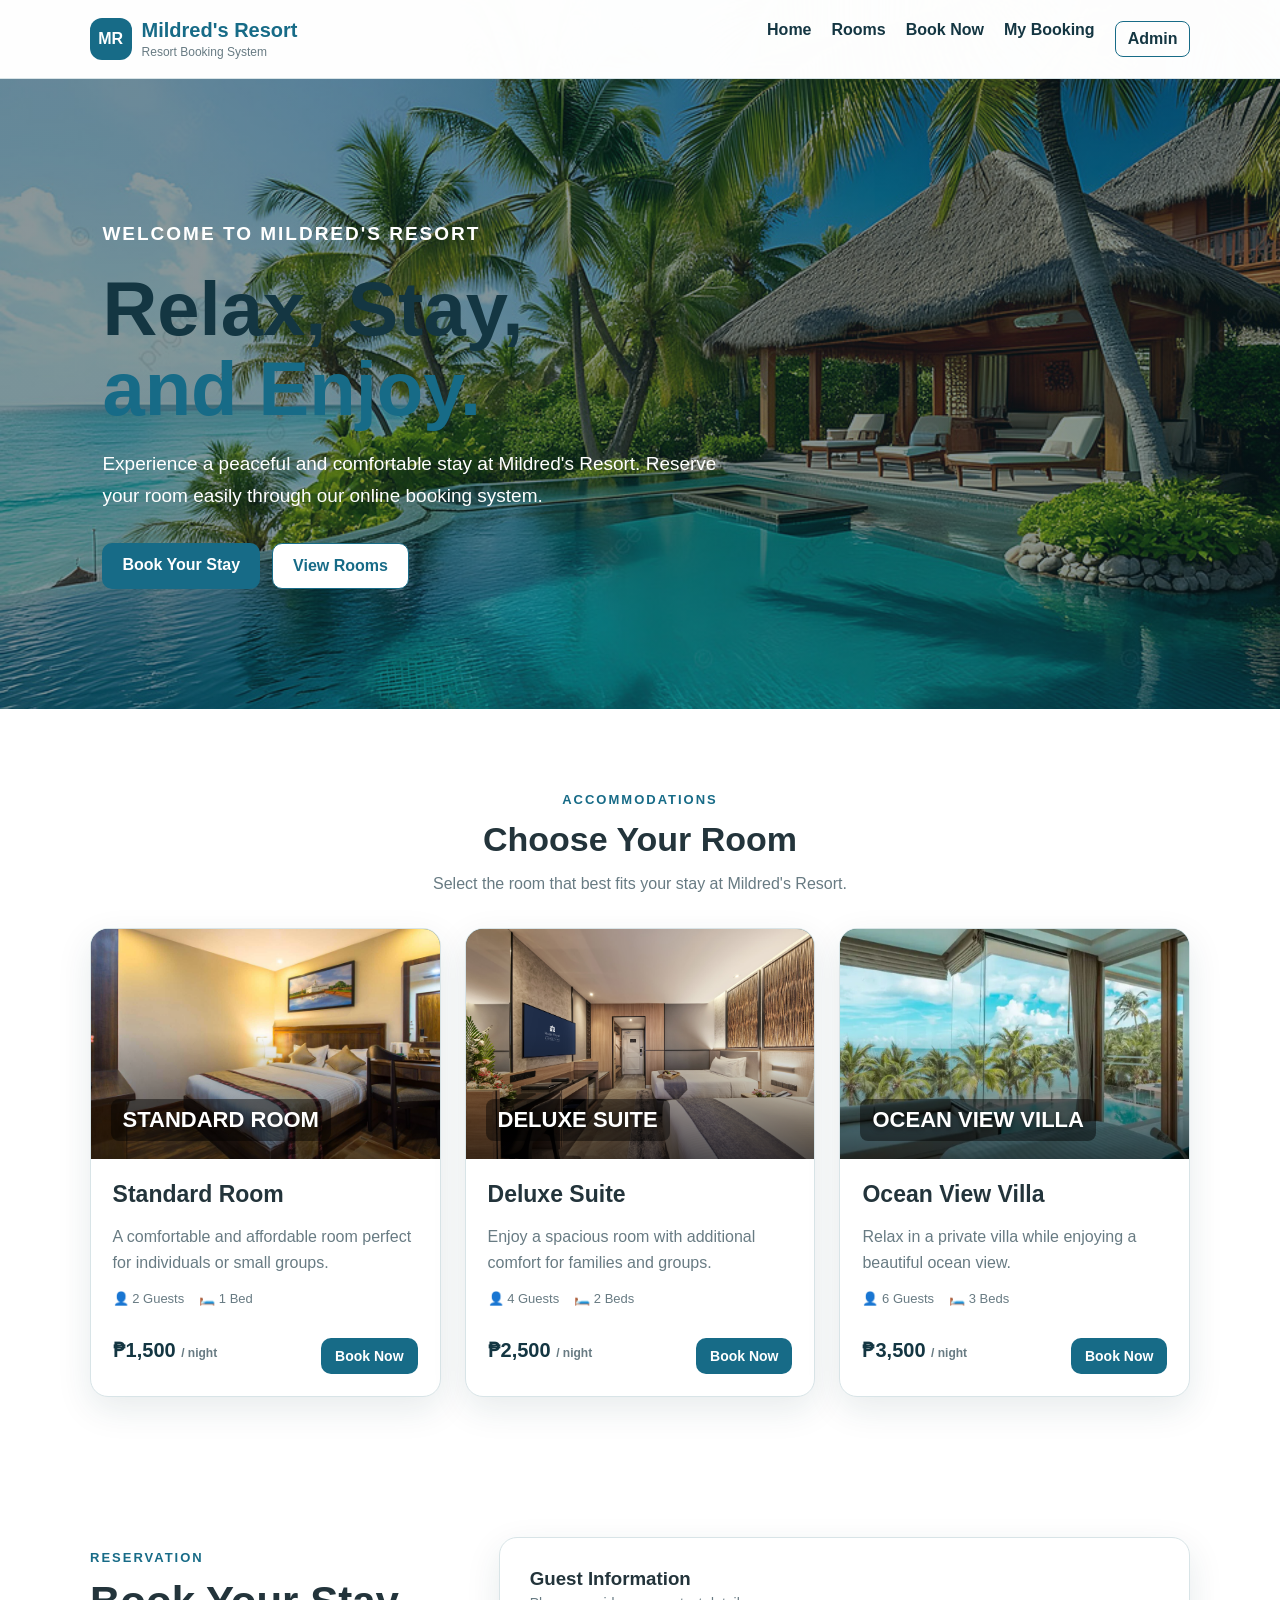
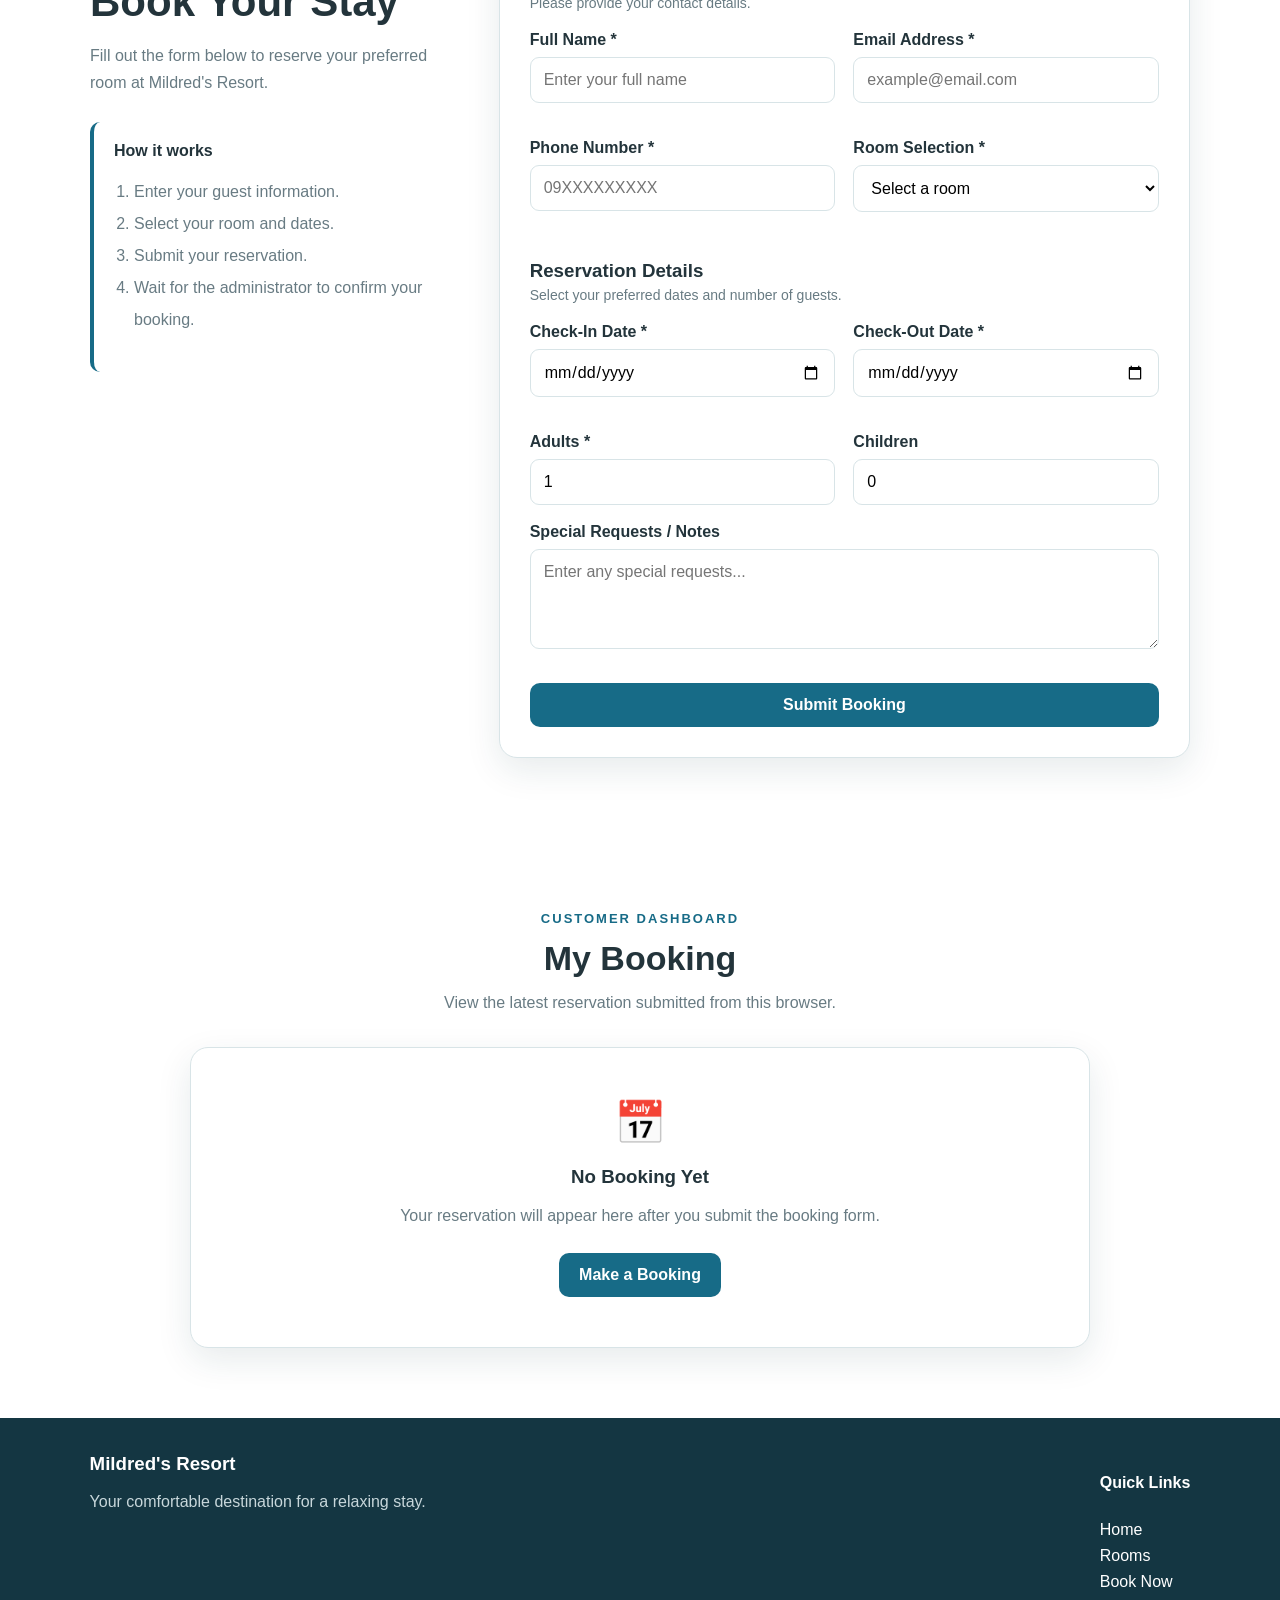
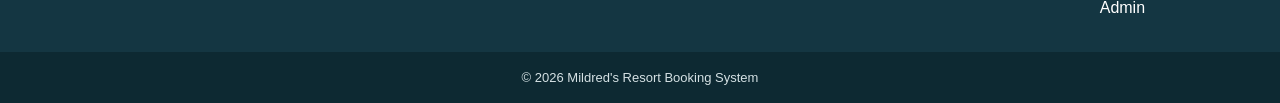
<file: index.html>
<!DOCTYPE html>
<html lang="en">

<head>
    <meta charset="UTF-8">
    <meta name="viewport" content="width=device-width, initial-scale=1.0">

    <title>Mildred's Resort Booking System</title>

    <link rel="stylesheet" href="styles.css">
</head>

<body>

    <header class="navbar">

        <div class="logo">
            <div class="logo-icon">MR</div>

            <div>
                <h2>Mildred's Resort</h2>
                <span>Resort Booking System</span>
            </div>
        </div>

        <nav>
            <a href="#home">Home</a>
            <a href="#rooms">Rooms</a>
            <a href="#booking">Book Now</a>
            <a href="#dashboard">My Booking</a>
            <a href="admin.html" class="admin-link">Admin</a>
        </nav>

    </header>

    <main>

        <section id="home" class="hero">

            <div class="hero-content">

                <p class="eyebrow">
                    WELCOME TO MILDRED'S RESORT
                </p>

                <h1>
                    Relax, Stay,<br>
                    <span>and Enjoy.</span>
                </h1>

                <p class="hero-text">
                    Experience a peaceful and comfortable stay at
                    Mildred's Resort. Reserve your room easily through
                    our online booking system.
                </p>

                <div class="hero-buttons">
                    <a href="#booking" class="btn">
                        Book Your Stay
                    </a>

                    <a href="#rooms" class="btn secondary-btn">
                        View Rooms
                    </a>
                </div>

            </div>

        </section>

        <section id="rooms" class="section">

            <div class="section-title">

                <p class="eyebrow">
                    ACCOMMODATIONS
                </p>

                <h2>Choose Your Room</h2>

                <p>
                    Select the room that best fits your stay at
                    Mildred's Resort.
                </p>

            </div>

            <div class="room-grid">

                <article class="room-card">

                    <div
                        class="room-image standard-room"
                        style="background-image: url('standard-room.png');"
                    >
                        <span>STANDARD ROOM</span>
                    </div>

                    <div class="room-content">

                        <h3>Standard Room</h3>

                        <p>
                            A comfortable and affordable room perfect
                            for individuals or small groups.
                        </p>

                        <div class="room-info">
                            <span>👤 2 Guests</span>
                            <span>🛏️ 1 Bed</span>
                        </div>

                        <div class="room-bottom">

                            <strong>
                                ₱1,500
                                <small>/ night</small>
                            </strong>

                            <button
                                class="btn small"
                                onclick="selectRoom('Standard Room')"
                            >
                                Book Now
                            </button>

                        </div>

                    </div>

                </article>

                <article class="room-card">

                    <div
                        class="room-image deluxe-room"
                        style="background-image: url('deluxe-suite.png');"
                    >
                        <span>DELUXE SUITE</span>
                    </div>

                    <div class="room-content">

                        <h3>Deluxe Suite</h3>

                        <p>
                            Enjoy a spacious room with additional comfort
                            for families and groups.
                        </p>

                        <div class="room-info">
                            <span>👤 4 Guests</span>
                            <span>🛏️ 2 Beds</span>
                        </div>

                        <div class="room-bottom">

                            <strong>
                                ₱2,500
                                <small>/ night</small>
                            </strong>

                            <button
                                class="btn small"
                                onclick="selectRoom('Deluxe Suite')"
                            >
                                Book Now
                            </button>

                        </div>

                    </div>

                </article>

                <article class="room-card">

                    <div
                        class="room-image ocean-room"
                        style="background-image: url('ocean-view-villa.png');"
                    >
                        <span>OCEAN VIEW VILLA</span>
                    </div>

                    <div class="room-content">

                        <h3>Ocean View Villa</h3>

                        <p>
                            Relax in a private villa while enjoying
                            a beautiful ocean view.
                        </p>

                        <div class="room-info">
                            <span>👤 6 Guests</span>
                            <span>🛏️ 3 Beds</span>
                        </div>

                        <div class="room-bottom">

                            <strong>
                                ₱3,500
                                <small>/ night</small>
                            </strong>

                            <button
                                class="btn small"
                                onclick="selectRoom('Ocean View Villa')"
                            >
                                Book Now
                            </button>

                        </div>

                    </div>

                </article>

            </div>

        </section>

        <section id="booking" class="section booking-section">

            <div class="booking-container">

                <div class="booking-intro">

                    <p class="eyebrow">
                        RESERVATION
                    </p>

                    <h2>Book Your Stay</h2>

                    <p>
                        Fill out the form below to reserve your preferred
                        room at Mildred's Resort.
                    </p>

                    <div class="booking-note">

                        <strong>How it works</strong>

                        <ol>
                            <li>
                                Enter your guest information.
                            </li>

                            <li>
                                Select your room and dates.
                            </li>

                            <li>
                                Submit your reservation.
                            </li>

                            <li>
                                Wait for the administrator to confirm
                                your booking.
                            </li>
                        </ol>

                    </div>

                </div>

                <div class="form-card">

                    <form id="bookingForm">

                        <div class="form-section-title">

                            <h3>Guest Information</h3>

                            <p>
                                Please provide your contact details.
                            </p>

                        </div>

                        <div class="form-grid">

                            <div class="form-group">

                                <label for="name">
                                    Full Name *
                                </label>

                                <input
                                    type="text"
                                    id="name"
                                    placeholder="Enter your full name"
                                    required
                                >

                            </div>

                            <div class="form-group">

                                <label for="email">
                                    Email Address *
                                </label>

                                <input
                                    type="email"
                                    id="email"
                                    placeholder="example@email.com"
                                    required
                                >

                            </div>

                            <div class="form-group">

                                <label for="phone">
                                    Phone Number *
                                </label>

                                <input
                                    type="tel"
                                    id="phone"
                                    placeholder="09XXXXXXXXX"
                                    required
                                >

                            </div>

                            <div class="form-group">

                                <label for="room">
                                    Room Selection *
                                </label>

                                <select id="room" required>

                                    <option value="">
                                        Select a room
                                    </option>

                                    <option>
                                        Standard Room
                                    </option>

                                    <option>
                                        Deluxe Suite
                                    </option>

                                    <option>
                                        Ocean View Villa
                                    </option>

                                </select>

                            </div>

                        </div>

                        <div class="form-section-title second">

                            <h3>Reservation Details</h3>

                            <p>
                                Select your preferred dates and number
                                of guests.
                            </p>

                        </div>

                        <div class="form-grid">

                            <div class="form-group">

                                <label for="checkIn">
                                    Check-In Date *
                                </label>

                                <input
                                    type="date"
                                    id="checkIn"
                                    required
                                >

                            </div>

                            <div class="form-group">

                                <label for="checkOut">
                                    Check-Out Date *
                                </label>

                                <input
                                    type="date"
                                    id="checkOut"
                                    required
                                >

                            </div>

                            <div class="form-group">

                                <label for="adults">
                                    Adults *
                                </label>

                                <input
                                    type="number"
                                    id="adults"
                                    min="1"
                                    value="1"
                                    required
                                >

                            </div>

                            <div class="form-group">

                                <label for="children">
                                    Children
                                </label>

                                <input
                                    type="number"
                                    id="children"
                                    min="0"
                                    value="0"
                                >

                            </div>

                        </div>

                        <div class="form-group">

                            <label for="notes">
                                Special Requests / Notes
                            </label>

                            <textarea
                                id="notes"
                                rows="4"
                                placeholder="Enter any special requests..."
                            ></textarea>

                        </div>

                        <button
                            type="submit"
                            class="btn submit-btn"
                        >
                            Submit Booking
                        </button>

                        <div id="message"></div>

                    </form>

                </div>

            </div>

        </section>

        <section id="dashboard" class="section dashboard-section">

            <div class="section-title">

                <p class="eyebrow">
                    CUSTOMER DASHBOARD
                </p>

                <h2>My Booking</h2>

                <p>
                    View the latest reservation submitted from
                    this browser.
                </p>

            </div>

            <div
                id="customerBooking"
                class="customer-booking empty-booking"
            >

                <div class="empty-icon">
                    📅
                </div>

                <h3>No Booking Yet</h3>

                <p>
                    Your reservation will appear here after you
                    submit the booking form.
                </p>

                <a href="#booking" class="btn">
                    Make a Booking
                </a>

            </div>

        </section>

    </main>

    <footer>

        <div class="footer-content">

            <div>

                <h3>Mildred's Resort</h3>

                <p>
                    Your comfortable destination for a relaxing stay.
                </p>

            </div>

            <div>

                <h4>Quick Links</h4>

                <a href="#home">Home</a>
                <a href="#rooms">Rooms</a>
                <a href="#booking">Book Now</a>
                <a href="admin.html">Admin</a>

            </div>

        </div>

        <div class="footer-bottom">
            © 2026 Mildred's Resort Booking System
        </div>

    </footer>

    <script src="app.js"></script>

</body>
</html>
</file>
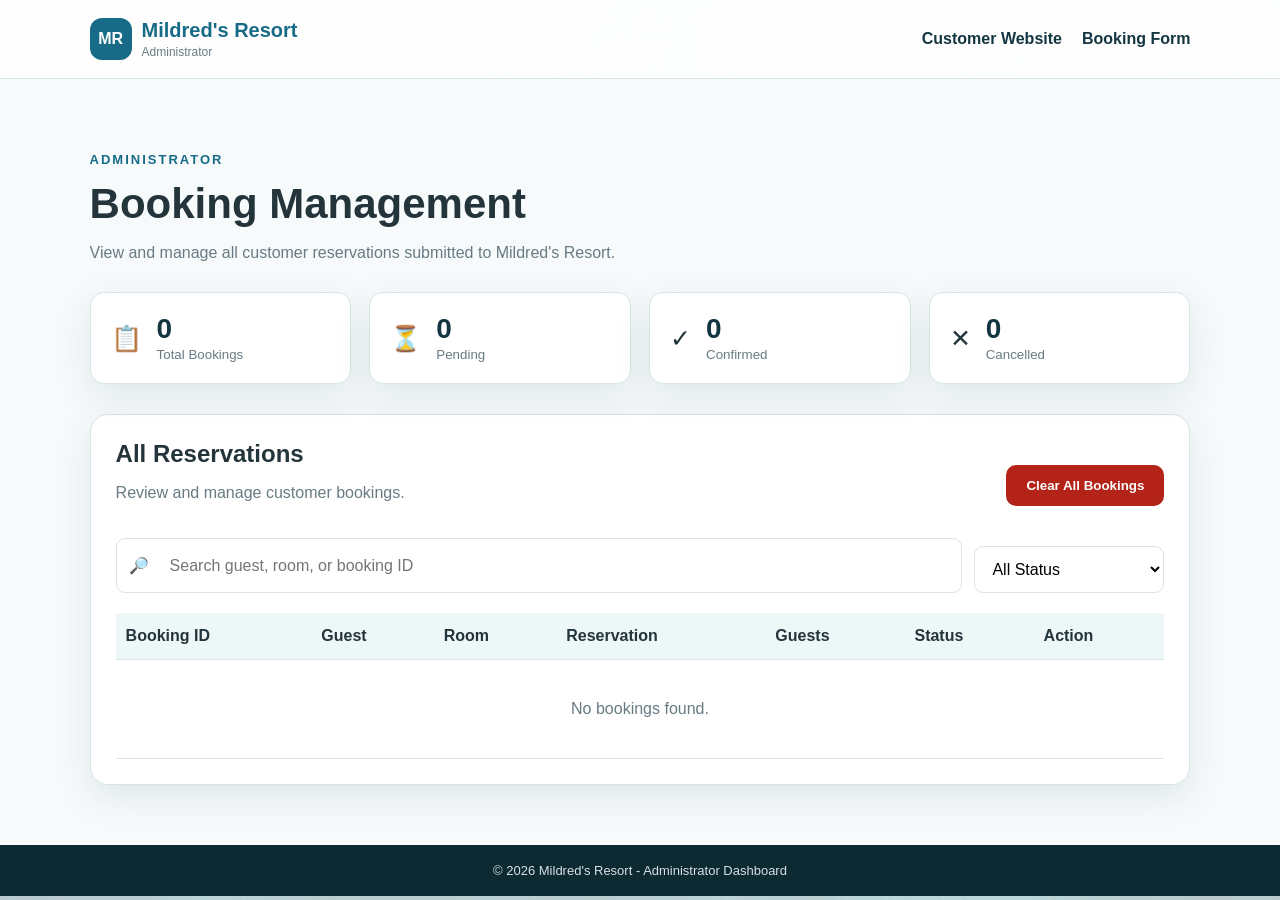
<file: admin.html>
<!DOCTYPE html>
<html lang="en">
<head>
    <meta charset="UTF-8">
    <meta name="viewport" content="width=device-width, initial-scale=1.0">
    <title>Admin Dashboard - Mildred's Resort</title>
    <link rel="stylesheet" href="styles.css">
</head>

<body class="admin-body">

    <header class="navbar">
        <div class="logo">
            <div class="logo-icon">MR</div>

            <div>
                <h2>Mildred's Resort</h2>
                <span>Administrator</span>
            </div>
        </div>

        <nav>
            <a href="index.html">Customer Website</a>
            <a href="index.html#booking">Booking Form</a>
        </nav>
    </header>

    <main class="admin-main">

        <section class="admin-header">
            <div>
                <p class="eyebrow">ADMINISTRATOR</p>
                <h1>Booking Management</h1>
                <p>
                    View and manage all customer reservations submitted
                    to Mildred's Resort.
                </p>
            </div>
        </section>

        <section class="stats-grid">

            <div class="stat-card">
                <div class="stat-icon">📋</div>

                <div>
                    <span id="totalBookings">0</span>
                    <small>Total Bookings</small>
                </div>
            </div>

            <div class="stat-card">
                <div class="stat-icon">⏳</div>

                <div>
                    <span id="pendingBookings">0</span>
                    <small>Pending</small>
                </div>
            </div>

            <div class="stat-card">
                <div class="stat-icon">✓</div>

                <div>
                    <span id="confirmedBookings">0</span>
                    <small>Confirmed</small>
                </div>
            </div>

            <div class="stat-card">
                <div class="stat-icon">✕</div>

                <div>
                    <span id="cancelledBookings">0</span>
                    <small>Cancelled</small>
                </div>
            </div>

        </section>

        <section class="admin-card">

            <div class="admin-card-header">
                <div>
                    <h2>All Reservations</h2>
                    <p>Review and manage customer bookings.</p>
                </div>

                <button class="btn danger" onclick="clearAllBookings()">
                    Clear All Bookings
                </button>
            </div>

            <div class="toolbar">

                <div class="search-box">
                    <span>🔎</span>

                    <input
                        type="text"
                        id="search"
                        placeholder="Search guest, room, or booking ID"
                    >
                </div>

                <select id="filter">
                    <option value="All">All Status</option>
                    <option>Pending</option>
                    <option>Confirmed</option>
                    <option>Cancelled</option>
                    <option>Completed</option>
                </select>

            </div>

            <div class="table-wrapper">
                <table>

                    <thead>
                        <tr>
                            <th>Booking ID</th>
                            <th>Guest</th>
                            <th>Room</th>
                            <th>Reservation</th>
                            <th>Guests</th>
                            <th>Status</th>
                            <th>Action</th>
                        </tr>
                    </thead>

                    <tbody id="bookingRows"></tbody>

                </table>
            </div>

        </section>

    </main>

    <footer>
        <div class="footer-bottom">
            © 2026 Mildred's Resort - Administrator Dashboard
        </div>
    </footer>

    <script>
        const BOOKING_KEY = 'mildredsBookings';

        function getBookings() {
            return JSON.parse(
                localStorage.getItem(BOOKING_KEY) || '[]'
            );
        }

        function saveBookings(bookings) {
            localStorage.setItem(
                BOOKING_KEY,
                JSON.stringify(bookings)
            );
        }

        function renderAdminDashboard() {
            const bookings = getBookings();

            const search = document
                .getElementById('search')
                .value
                .toLowerCase();

            const filter = document.getElementById('filter').value;

            document.getElementById('totalBookings').textContent =
                bookings.length;

            document.getElementById('pendingBookings').textContent =
                bookings.filter(
                    booking => booking.status === 'Pending'
                ).length;

            document.getElementById('confirmedBookings').textContent =
                bookings.filter(
                    booking => booking.status === 'Confirmed'
                ).length;

            document.getElementById('cancelledBookings').textContent =
                bookings.filter(
                    booking => booking.status === 'Cancelled'
                ).length;

            const filteredBookings = bookings.filter(booking => {
                const bookingInfo = `
                    ${booking.id}
                    ${booking.name}
                    ${booking.email}
                    ${booking.room}
                `.toLowerCase();

                const matchesSearch =
                    bookingInfo.includes(search);

                const matchesFilter =
                    filter === 'All' ||
                    booking.status === filter;

                return matchesSearch && matchesFilter;
            });

            const table = document.getElementById('bookingRows');

            if (!filteredBookings.length) {
                table.innerHTML = `
                    <tr>
                        <td colspan="7" class="empty-cell">
                            No bookings found.
                        </td>
                    </tr>
                `;

                return;
            }

            table.innerHTML = filteredBookings
                .map(booking => `
                    <tr>
                        <td>
                            <strong>${booking.id}</strong>
                        </td>

                        <td>
                            <strong>${booking.name}</strong>
                            <small>${booking.email}</small>
                            <small>${booking.phone}</small>
                        </td>

                        <td>
                            <strong>${booking.room}</strong>
                        </td>

                        <td>
                            <strong>${booking.checkIn}</strong>
                            <span> to </span>
                            <strong>${booking.checkOut}</strong>
                        </td>

                        <td>
                            ${booking.adults} adult(s)<br>
                            ${booking.children} child(ren)
                        </td>

                        <td>
                            <span class="status ${booking.status.toLowerCase()}">
                                ${booking.status}
                            </span>
                        </td>

                        <td>
                            <select
                                onchange="updateStatus('${booking.id}', this.value)"
                            >
                                <option
                                    ${booking.status === 'Pending' ? 'selected' : ''}
                                >
                                    Pending
                                </option>

                                <option
                                    ${booking.status === 'Confirmed' ? 'selected' : ''}
                                >
                                    Confirmed
                                </option>

                                <option
                                    ${booking.status === 'Cancelled' ? 'selected' : ''}
                                >
                                    Cancelled
                                </option>

                                <option
                                    ${booking.status === 'Completed' ? 'selected' : ''}
                                >
                                    Completed
                                </option>
                            </select>

                            <button
                                class="delete-button"
                                onclick="deleteBooking('${booking.id}')"
                            >
                                Delete
                            </button>
                        </td>
                    </tr>
                `)
                .join('');
        }

        function updateStatus(id, status) {
            const bookings = getBookings();

            const updatedBookings = bookings.map(booking =>
                booking.id === id
                    ? { ...booking, status }
                    : booking
            );

            saveBookings(updatedBookings);
            renderAdminDashboard();
        }

        function deleteBooking(id) {
            if (!confirm('Delete this booking?')) {
                return;
            }

            const bookings = getBookings();

            const updatedBookings = bookings.filter(
                booking => booking.id !== id
            );

            saveBookings(updatedBookings);
            renderAdminDashboard();
        }

        function clearAllBookings() {
            const bookings = getBookings();

            if (!bookings.length) {
                return;
            }

            if (confirm('Delete all bookings?')) {
                localStorage.removeItem(BOOKING_KEY);
                renderAdminDashboard();
            }
        }

        document
            .getElementById('search')
            .addEventListener(
                'input',
                renderAdminDashboard
            );

        document
            .getElementById('filter')
            .addEventListener(
                'change',
                renderAdminDashboard
            );

        renderAdminDashboard();
    </script>

</body>
</html>
</file>
<file: styles.css>
:root{--primary:#176b87;--secondary:#64a7b9;--dark:#143642;--light:#eef7f8;--white:#fff;--text:#23343b;--muted:#687b83;--border:#d8e4e7;--danger:#b42318;--success:#177245;--shadow:0 12px 35px rgba(20,54,66,.1)}*{box-sizing:border-box}html{scroll-behavior:smooth}body{margin:0;font-family:Arial,sans-serif;color:var(--text);background:#fff url("resort-background.png") center center/cover fixed no-repeat;position:relative}body:before{content:"";position:fixed;inset:0;background:rgba(255,255,255,.72);z-index:-1;pointer-events:none}.navbar{position:sticky;top:0;z-index:10;display:flex;justify-content:space-between;align-items:center;padding:18px 7%;background:rgba(255,255,255,.97);border-bottom:1px solid var(--border)}.logo{display:flex;align-items:center;gap:10px}.logo-icon{width:42px;height:42px;border-radius:12px;display:grid;place-items:center;background:var(--primary);color:#fff;font-weight:800}.logo h2{margin:0;color:var(--primary);font-size:20px}.logo span{font-size:12px;color:var(--muted)}nav{display:flex;gap:20px;flex-wrap:wrap}nav a{color:var(--dark);text-decoration:none;font-weight:600}nav a:hover{color:var(--primary)}.admin-link{border:1px solid var(--primary);padding:8px 12px;border-radius:8px}.hero{min-height:70vh;display:flex;align-items:center;padding:80px 8%;background:linear-gradient(rgba(10,42,51,.55),rgba(10,42,51,.45)),url("resort-background.png") center/cover no-repeat;color:#fff}.hero h1{color:#fff}.hero p{color:#fff}.hero .eyebrow{color:#fff}.hero h1{font-size:clamp(40px,7vw,76px);max-width:750px;margin:10px 0;color:var(--dark);line-height:1.05}.hero h1 span{color:var(--primary)}.hero p{font-size:19px;max-width:620px;line-height:1.7}.eyebrow{letter-spacing:2px;font-size:13px;font-weight:800;color:var(--primary)}.hero-buttons{display:flex;gap:12px;flex-wrap:wrap}.btn{display:inline-block;border:0;border-radius:10px;padding:13px 20px;margin-top:12px;background:var(--primary);color:white;font-weight:700;text-decoration:none;cursor:pointer}.btn:hover{opacity:.9}.secondary-btn{background:#fff;color:var(--primary);border:1px solid var(--primary)}.btn.small{font-size:14px;padding:10px 14px}.btn.danger{background:var(--danger)}.section{padding:70px 7%}.section-title{text-align:center;margin-bottom:35px}.section h2{font-size:34px;margin:8px 0}.section-title p:not(.eyebrow){color:var(--muted)}.room-grid{display:grid;grid-template-columns:repeat(3,1fr);gap:24px}.room-card{background:#fff;border:1px solid var(--border);border-radius:18px;overflow:hidden;box-shadow:var(--shadow)}.room-image{height:230px;position:relative;overflow:hidden;color:#fff;font-size:22px;font-weight:800}.room-image img{width:100%;height:100%;object-fit:cover;display:block}.room-image:after{content:"";position:absolute;inset:0;background:linear-gradient(transparent 45%,rgba(0,0,0,.62))}.room-image span{position:absolute;z-index:1;bottom:18px;left:20px;text-shadow:0 2px 5px rgba(0,0,0,.5)}.room-content{padding:22px}.room-content h3{font-size:23px;margin:0 0 10px}.room-content p{color:var(--muted);line-height:1.6}.room-info{display:flex;gap:15px;font-size:13px;color:var(--muted);flex-wrap:wrap}.room-bottom{display:flex;justify-content:space-between;align-items:center;margin-top:20px}.room-bottom strong{font-size:20px;color:var(--dark)}.room-bottom small{font-size:12px;color:var(--muted)}.booking-section{background:var(--light)}.booking-container{max-width:1100px;margin:auto;display:grid;grid-template-columns:.8fr 1.5fr;gap:40px;align-items:start}.booking-intro h2{font-size:42px;margin:10px 0}.booking-intro>p:not(.eyebrow){line-height:1.7;color:var(--muted)}.booking-note{background:#fff;border-left:4px solid var(--primary);padding:20px;border-radius:10px;margin-top:25px}.booking-note ol{line-height:2;color:var(--muted);padding-left:20px}.form-card{background:#fff;border:1px solid var(--border);border-radius:18px;padding:30px;box-shadow:var(--shadow)}.form-section-title{margin-bottom:20px}.form-section-title h3{margin:0 0 5px}.form-section-title p{margin:0;color:var(--muted);font-size:14px}.form-section-title.second{margin-top:30px}.form-grid{display:grid;grid-template-columns:repeat(2,1fr);gap:18px}.form-group{margin-bottom:18px}label{display:block;font-weight:700}input,select,textarea{width:100%;margin-top:8px;padding:13px;border:1px solid var(--border);border-radius:9px;font:inherit;background:white}input:focus,select:focus,textarea:focus{outline:2px solid #b9dce4;border-color:var(--primary)}.submit-btn{width:100%;font-size:16px}.message{font-weight:700;margin-top:15px;padding:12px;border-radius:8px}.success{color:var(--success);background:#e6f6ed}.error{color:var(--danger);background:#fde8e7}.dashboard-section{min-height:450px}.customer-booking{max-width:900px;margin:auto;background:#fff;border:1px solid var(--border);border-radius:18px;padding:28px;box-shadow:var(--shadow)}.empty-booking{text-align:center;padding:50px}.empty-icon{font-size:42px}.empty-booking p{color:var(--muted)}.booking-top{display:flex;justify-content:space-between;align-items:center;padding-bottom:18px;border-bottom:1px solid var(--border)}.booking-top div{display:grid;gap:5px}.booking-top small{color:var(--muted);font-size:11px;letter-spacing:1px}.booking-top strong{font-size:22px}.booking-details{display:grid;grid-template-columns:repeat(2,1fr);gap:0 25px}.status{display:inline-block;padding:7px 11px;border-radius:999px;font-size:12px;font-weight:800;background:#fff3cd}.status.confirmed{background:#dff6e8;color:var(--success)}.status.cancelled{background:#fde3e3;color:var(--danger)}.status.completed{background:#e2edf8;color:#245a88}.status.pending{color:#856404}.footer-content{display:flex;justify-content:space-between;gap:30px;padding:35px 7%;background:var(--dark);color:#fff}.footer-content h3{margin-top:0}.footer-content p{color:#c8d7db}.footer-content div:last-child{display:flex;flex-direction:column;gap:8px}.footer-content a{color:#fff;text-decoration:none}.footer-bottom{text-align:center;padding:18px;background:#0d2932;color:#d5e1e4;font-size:13px}.admin-main{padding:60px 7%;background:#f7fafb;min-height:85vh}.admin-header{margin-bottom:30px}.admin-header h1{font-size:42px;margin:8px 0}.admin-header p:not(.eyebrow){color:var(--muted)}.stats-grid{display:grid;grid-template-columns:repeat(4,1fr);gap:18px;margin-bottom:30px}.stat-card{background:#fff;border:1px solid var(--border);border-radius:14px;padding:20px;display:flex;align-items:center;gap:15px;box-shadow:var(--shadow)}.stat-icon{font-size:25px}.stat-card span{display:block;font-size:28px;font-weight:800;color:var(--dark)}.stat-card small{color:var(--muted)}.admin-card{background:#fff;border:1px solid var(--border);border-radius:18px;padding:25px;box-shadow:var(--shadow)}.admin-card-header{display:flex;justify-content:space-between;align-items:center;gap:20px;margin-bottom:20px}.admin-card-header h2{margin:0}.admin-card-header p{color:var(--muted)}.toolbar{display:flex;gap:12px;margin-bottom:20px}.search-box{display:flex;align-items:center;gap:8px;border:1px solid var(--border);border-radius:9px;padding:0 12px;flex:1}.search-box input{border:0;margin:0;outline:0}.toolbar>select{width:190px}.table-wrapper{overflow-x:auto}table{width:100%;border-collapse:collapse;min-width:950px}th,td{padding:14px 10px;border-bottom:1px solid var(--border);text-align:left;vertical-align:top}th{background:var(--light)}td small{display:block;color:var(--muted);margin-top:4px}td select{width:auto;margin:0 5px 5px 0;padding:7px}.delete-button{border:0;background:none;color:var(--danger);font-weight:700;cursor:pointer;padding:7px}.empty-cell{text-align:center;color:var(--muted);padding:40px}.admin-body footer{margin-top:0}@media(max-width:850px){.navbar{align-items:flex-start;gap:15px;flex-direction:column}nav{gap:12px}.room-grid,.booking-container,.stats-grid{grid-template-columns:1fr}.form-grid,.booking-details{grid-template-columns:1fr}.admin-card-header{align-items:flex-start;flex-direction:column}.toolbar{flex-direction:column}.toolbar>select{width:100%}.hero{min-height:60vh;padding:60px 7%}.hero h1{font-size:48px}.footer-content{flex-direction:column}}

/* Mildred's Resort uploaded images */
body {
    background-image:
        linear-gradient(rgba(12, 35, 42, 0.48), rgba(12, 35, 42, 0.48)),
        url("resort-background.png");
    background-size: cover;
    background-position: center;
    background-attachment: fixed;
}
main, .section {
    background: rgba(255, 255, 255, 0.94);
}
.hero {
    background:
        linear-gradient(rgba(10, 35, 42, 0.48), rgba(10, 35, 42, 0.48)),
        url("resort-background.png") center/cover no-repeat;
}
.room-image {
    background-size: cover !important;
    background-position: center !important;
    background-repeat: no-repeat !important;
    position: relative;
    overflow: hidden;
}
.standard-room,
.deluxe-room,
.ocean-room {
    background-color: #315d68;
}
.standard-room span,
.deluxe-room span,
.ocean-room span {
    background: rgba(0,0,0,.45);
    padding: 8px 12px;
    border-radius: 8px;
}
</file>
